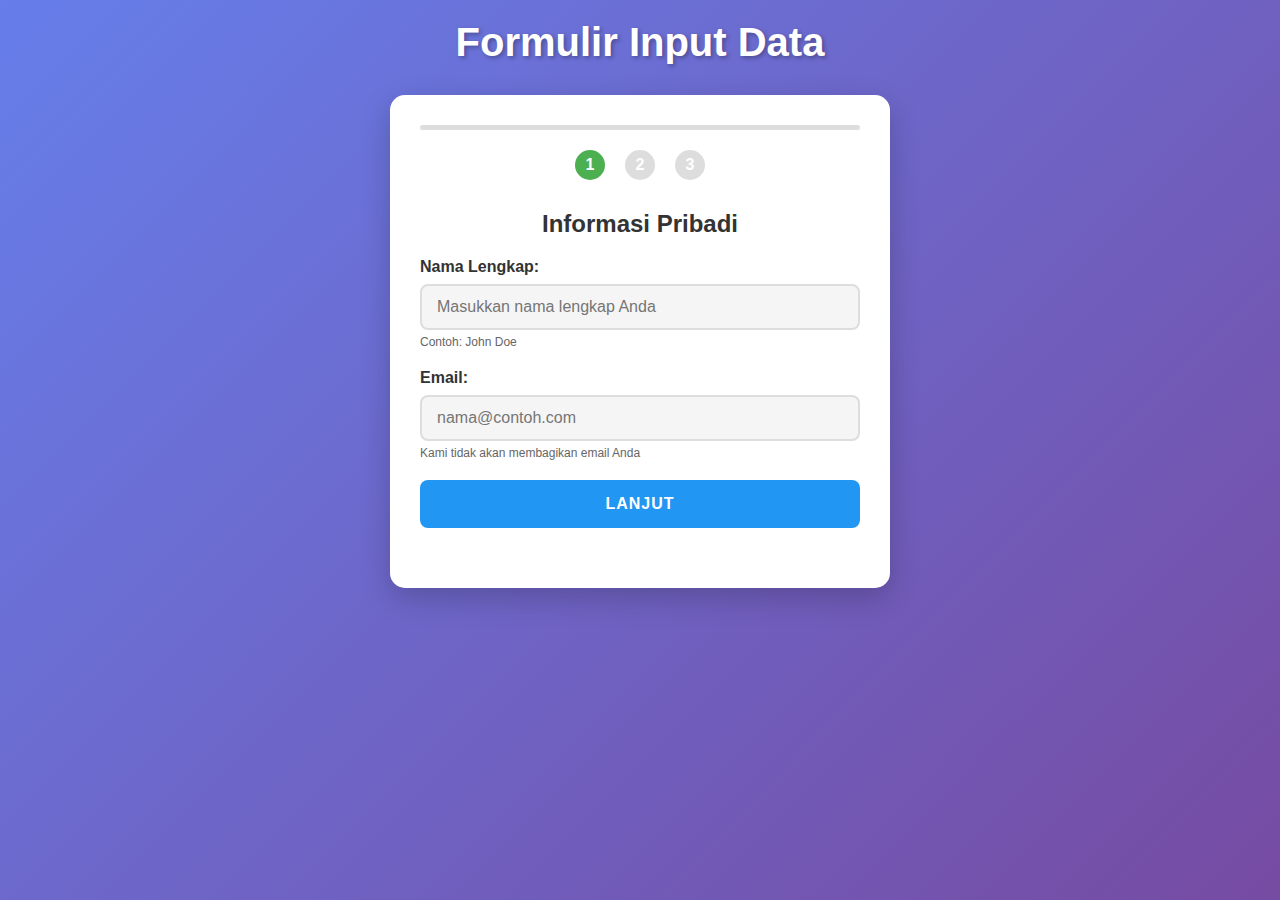
<file: index.html>
<!DOCTYPE html>
<html lang="id">
<head>
  <meta charset="UTF-8">
  <title>Form Input Data</title>
  <link rel="stylesheet" href="style.css">
</head>
<body>
  <h1>Formulir Input Data</h1>
  
  <div class="container">
    <div class="card">
      <div class="progress-bar">
        <div class="progress" id="form-progress"></div>
      </div>
      
      <div class="step-indicator">
        <div class="step active" id="step-1">1</div>
        <div class="step" id="step-2">2</div>
        <div class="step" id="step-3">3</div>
      </div>
      
      <form id="data-form">
        <div class="form-step active" id="step1">
          <h2>Informasi Pribadi</h2>
          
          <div class="form-group">
            <label for="nama">Nama Lengkap:</label>
            <input type="text" id="nama" name="nama" required 
                   placeholder="Masukkan nama lengkap Anda">
            <span class="input-hint">Contoh: John Doe</span>
          </div>
          
          <div class="form-group">
            <label for="email">Email:</label>
            <input type="email" id="email" name="email" required 
                   placeholder="nama@contoh.com">
            <span class="input-hint">Kami tidak akan membagikan email Anda</span>
          </div>
          
          <button type="button" class="btn-secondary" onclick="nextStep(2)">Lanjut</button>
        </div>
        
        <div class="form-step" id="step2">
          <h2>Pesan Anda</h2>
          
          <div class="form-group">
            <label for="pesan">Pesan:</label>
            <textarea id="pesan" name="pesan" required 
                      placeholder="Tulis pesan Anda di sini..."
                      maxlength="500"></textarea>
            <div class="character-count" id="pesan-count">0/500 karakter</div>
            <span class="input-hint">Jelaskan pesan Anda dengan jelas dan lengkap</span>
          </div>
          
          <div class="navigation-buttons">
            <button type="button" class="btn-secondary" onclick="prevStep(1)">Kembali</button>
            <button type="button" class="btn-primary" onclick="nextStep(3)">Lanjut</button>
          </div>
        </div>
        <div class="form-step" id="step3">
          <h2>Tinjau Data</h2>  
          <div class="form-group">
            <label>Nama:</label>
            <div id="review-nama" class="review-field"></div>
          </div>
          <div class="form-group">
            <label>Email:</label>
            <div id="review-email" class="review-field"></div>
          </div>  
          <div class="form-group">
            <label>Pesan:</label>
            <div id="review-pesan" class="review-field"></div>
          </div>    
          <div class="navigation-buttons">
            <button type="button" class="btn-secondary" onclick="prevStep(2)">Kembali</button>
            <button type="submit" class="btn-primary">Kirim Data</button>
          </div>
        </div>
      </form>
      
      <div class="auto-save-status" id="auto-save-status"></div>
      <div class="confirmation-message" id="confirmation-message">
        Data berhasil dikirim! Terima kasih.
      </div>
    </div>
  </div>

  <script src="script.js"></script>
</body>
</html>
</file>
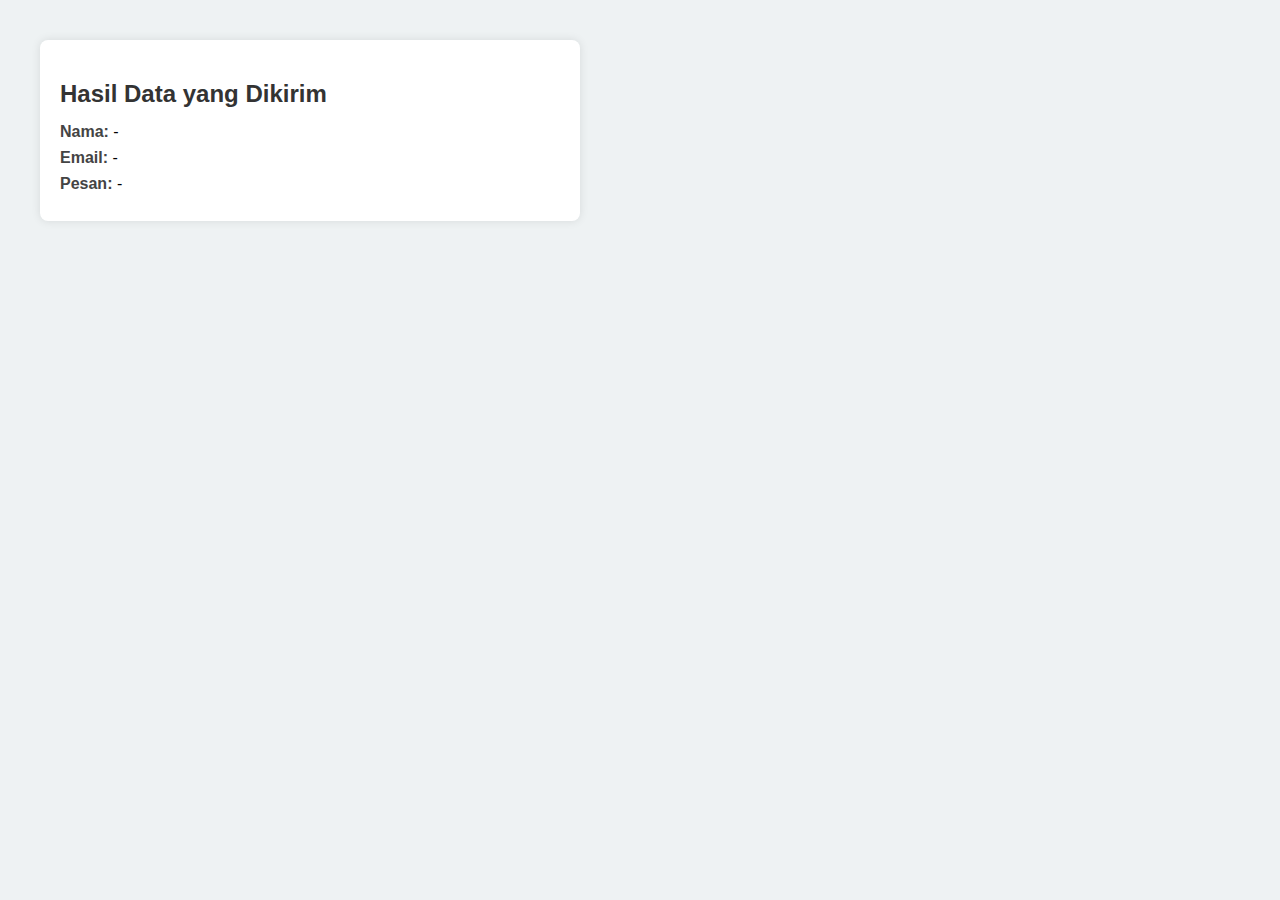
<file: data-hasil.html>
<!DOCTYPE html>
<html lang="id">
<head>
  <meta charset="UTF-8">
  <title>Hasil Input Data</title>
  <style>
    body {
      font-family: Arial, sans-serif;
      margin: 40px;
      background-color: #eef2f3;
    }
    .container {
      background: #fff;
      padding: 20px;
      border-radius: 8px;
      max-width: 500px;
      box-shadow: 0 0 10px rgba(0,0,0,0.1);
    }
    h2 {
      color: #333;
      margin-bottom: 15px;
    }
    p {
      font-size: 16px;
      margin: 8px 0;
    }
    .label {
      font-weight: bold;
      color: #444;
    }
  </style>
</head>
<body>
  <div class="container">
    <h2>Hasil Data yang Dikirim</h2>
    <p><span class="label">Nama:</span> <span id="out-nama"></span></p>
    <p><span class="label">Email:</span> <span id="out-email"></span></p>
    <p><span class="label">Pesan:</span> <span id="out-pesan"></span></p>
  </div>

  <script>
    // Ambil data dari query string (?nama=...&email=...&pesan=...)
    const params = new URLSearchParams(window.location.search);
    document.getElementById("out-nama").textContent = params.get("nama") || "-";
    document.getElementById("out-email").textContent = params.get("email") || "-";
    document.getElementById("out-pesan").textContent = params.get("pesan") || "-";
  </script>
</body>
</html>
</file>
<file: style.css>
:root {
  --primary: #4CAF50;
  --primary-dark: #45a049;
  --secondary: #2196F3;
  --light: #f5f5f5;
  --dark: #333;
  --gray: #ddd;
  --error: #f44336;
  --success: #4CAF50;
}

* {
  box-sizing: border-box;
  margin: 0;
  padding: 0;
}

body {
  font-family: 'Segoe UI', Tahoma, Geneva, Verdana, sans-serif;
  background: linear-gradient(135deg, #667eea 0%, #764ba2 100%);
  min-height: 100vh;
  padding: 20px;
}

.container {
  max-width: 500px;
  margin: 0 auto;
}

.card {
  background: white;
  border-radius: 15px;
  box-shadow: 0 10px 30px rgba(0,0,0,0.2);
  padding: 30px;
  margin-bottom: 20px;
}

h1 {
  text-align: center;
  color: white;
  margin-bottom: 30px;
  font-size: 2.5rem;
  text-shadow: 2px 2px 4px rgba(0,0,0,0.3);
}

h2 {
  color: var(--dark);
  margin-bottom: 20px;
  text-align: center;
}

.form-group {
  margin-bottom: 20px;
  position: relative;
}

label {
  display: block;
  margin-bottom: 8px;
  font-weight: 600;
  color: var(--dark);
}

input, textarea, select {
  width: 100%;
  padding: 12px 15px;
  border: 2px solid var(--gray);
  border-radius: 8px;
  font-size: 16px;
  transition: all 0.3s;
  background-color: var(--light);
}

input:focus, textarea:focus, select:focus {
  outline: none;
  border-color: var(--primary);
  background-color: white;
  box-shadow: 0 0 0 3px rgba(76, 175, 80, 0.1);
}

textarea {
  min-height: 100px;
  resize: vertical;
}

button {
  width: 100%;
  padding: 15px;
  background: var(--primary);
  color: white;
  border: none;
  border-radius: 8px;
  font-size: 16px;
  font-weight: 600;
  cursor: pointer;
  transition: all 0.3s;
  text-transform: uppercase;
  letter-spacing: 1px;
}

button:hover {
  background: var(--primary-dark);
  transform: translateY(-2px);
  box-shadow: 0 5px 15px rgba(0,0,0,0.2);
}

button:active {
  transform: translateY(0);
}

/* Fitur Usability */
.character-count {
  text-align: right;
  font-size: 12px;
  color: #666;
  margin-top: 5px;
}

.character-count.warning {
  color: orange;
}

.character-count.error {
  color: var(--error);
}

.input-hint {
  font-size: 12px;
  color: #666;
  margin-top: 5px;
  display: block;
}

.progress-bar {
  height: 5px;
  background: var(--gray);
  border-radius: 5px;
  margin-bottom: 20px;
  overflow: hidden;
}

.progress {
  height: 100%;
  background: var(--primary);
  width: 0%;
  transition: width 0.3s;
}

.form-step {
  display: none;
}

.form-step.active {
  display: block;
  animation: fadeIn 0.5s;
}

.step-indicator {
  display: flex;
  justify-content: center;
  margin-bottom: 30px;
}

.step {
  width: 30px;
  height: 30px;
  border-radius: 50%;
  background: var(--gray);
  display: flex;
  align-items: center;
  justify-content: center;
  margin: 0 10px;
  font-weight: bold;
  color: white;
}

.step.active {
  background: var(--primary);
}

.step.completed {
  background: var(--success);
}

.navigation-buttons {
  display: flex;
  gap: 10px;
  margin-top: 20px;
}

.navigation-buttons button {
  width: 50%;
}

.btn-secondary {
  background: var(--secondary);
}

.btn-secondary:hover {
  background: #1976D2;
}

.auto-save-status {
  text-align: center;
  font-size: 14px;
  color: #666;
  margin-top: 10px;
  height: 20px;
}

.suggestion-box {
  position: absolute;
  background: white;
  border: 1px solid var(--gray);
  border-radius: 5px;
  width: 100%;
  max-height: 150px;
  overflow-y: auto;
  z-index: 100;
  box-shadow: 0 2px 10px rgba(0,0,0,0.1);
  display: none;
}

.suggestion-item {
  padding: 10px;
  cursor: pointer;
  border-bottom: 1px solid var(--light);
}

.suggestion-item:hover {
  background: var(--light);
}

.suggestion-item:last-child {
  border-bottom: none;
}

.confirmation-message {
  background: var(--success);
  color: white;
  padding: 15px;
  border-radius: 8px;
  text-align: center;
  margin-top: 20px;
  display: none;
}

.review-field {
  padding: 10px;
  background-color: var(--light);
  border-radius: 5px;
  border-left: 4px solid var(--primary);
  margin-top: 5px;
}

@keyframes fadeIn {
  from { opacity: 0; transform: translateY(10px); }
  to { opacity: 1; transform: translateY(0); }
}

@media (max-width: 600px) {
  .container {
    padding: 10px;
  }
  
  .card {
    padding: 20px;
  }
  
  h1 {
    font-size: 2rem;
  }
  
  .navigation-buttons {
    flex-direction: column;
  }
  
  .navigation-buttons button {
    width: 100%;
  }
}
</file>
